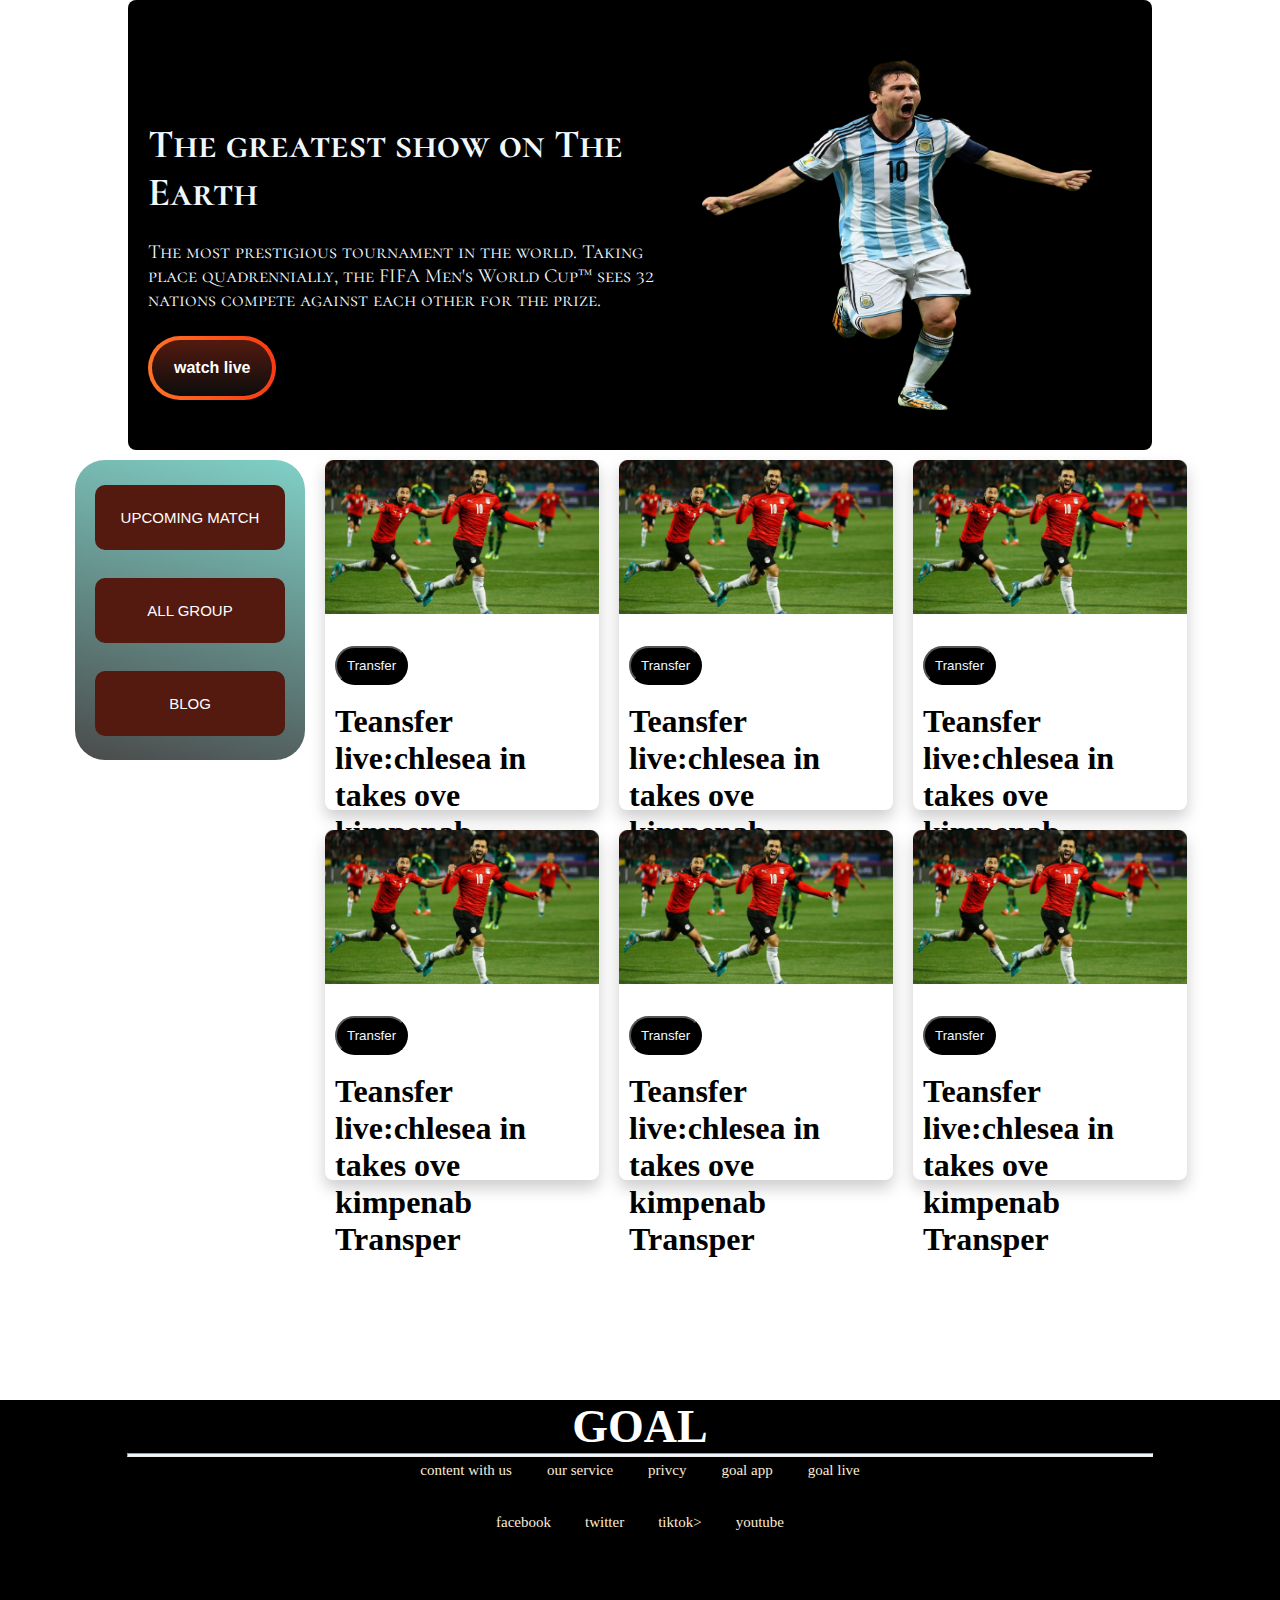
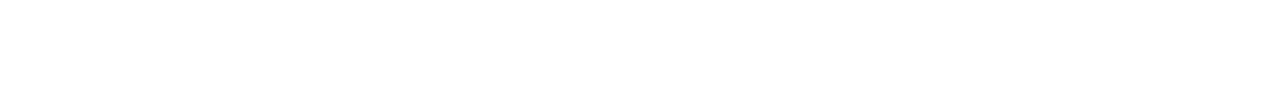
<file: assinment2/index.html>
<!DOCTYPE html>
<html lang="en">

<head>
    <meta charset="UTF-8">
    <meta http-equiv="X-UA-Compatible" content="IE=edge">
    <meta name="viewport" content="width=device-width, initial-scale=1.0">
    <title>World Cop</title>
    <link rel="stylesheet" href="mobile.css" media="screen and (max-width: 480px)">
    <link rel="stylesheet" href="tablat.css" media="screen and (max-width:992px)">
    <link rel="stylesheet" href="style2.css">
    <link rel="preconnect" href="https://fonts.googleapis.com">
    <link rel="preconnect" href="https://fonts.gstatic.com">
    <link
        href="https://fonts.googleapis.com/css2?family=Cormorant+SC:wght@300;400;500;600&family=Edu+VIC+WA+NT+Beginner&family=IBM+Plex+Serif:ital,wght@1,500&family=Ibarra+Real+Nova:ital@1&display=swap"
        rel="stylesheet">
    <link rel=" stylesheet" href="https://cdnjs.cloudflare.com/ajax/libs/font-awesome/6.1.1/css/all.min.css"
        integrity="sha512-KfkfwYDsLkIlwQp6LFnl8zNdLGxu9YAA1QvwINks4PhcElQSvqcyVLLD9aMhXd13uQjoXtEKNosOWaZqXgel0g=="
        crossorigin="anonymous" referrerpolicy="no-referrer" />
</head>

<body>

    <section class="full">

        <div class="latter">
            <h1>The greatest show on The Earth</h1><br>
            <p>The most prestigious tournament in the world. Taking place quadrennially, the FIFA Men's World Cup™ sees
                32 nations compete against each other for the prize.

            </p>
            <br><button class="world-cop">watch live <i class="fa-solid fa-angles-right"></i></button>

        </div>
        <div class="image">
            <img class="image" src="misse.png" alt="">
        </div>
    </section>



    <section class="section2">

        <div class="manu-body">


            <a class="btn" href="assist.html">Upcoming Match</a><br>
            <a class="btn" href="">All Group</a><br>
            <a class="btn" href="">Blog</a>




        </div><br><br>


        <div class="card-body">
            <div class="all-card">
                <div class="card">
                    <img class="pic" src="blogimage.png" alt=""><br>
                    <div class="transper">
                        <br><button class="blog-btn">Transfer</button><br><br>
                        <h1>Teansfer live:chlesea in takes ove kimpenab Transper</h1>

                    </div>

                </div>

            </div>
            <div class="all-card">
                <div class="card">
                    <img class="pic" src="blogimage.png" alt=""><br>
                    <div class="transper">
                        <br><button class="blog-btn">Transfer</button><br><br>
                        <h1>Teansfer live:chlesea in takes ove kimpenab Transper</h1>
                    </div>

                </div>

            </div>
            <div class="all-card">
                <div class="card">
                    <img class="pic" src="blogimage.png" alt=""><br>
                    <div class="transper">
                        <br><button class="blog-btn">Transfer</button><br><br>
                        <h1>Teansfer live:chlesea in takes ove kimpenab Transper</h1>
                    </div>

                </div>
            </div>
            <div class="all-card">
                <div class="card">
                    <img class="pic" src="blogimage.png" alt=""><br>
                    <div class="transper">
                        <br><button class="blog-btn">Transfer</button><br><br>
                        <h1>Teansfer live:chlesea in takes ove kimpenab Transper</h1>
                    </div>

                </div>
            </div>
            <div class="all-card">
                <div class="card">
                    <img class="pic" src="blogimage.png" alt=""><br>
                    <div class="transper">
                        <br><button class="blog-btn">Transfer</button><br><br>
                        <h1>Teansfer live:chlesea in takes ove kimpenab Transper</h1>
                    </div>

                </div>
            </div>
            <div class="all-card">
                <div class="card">
                    <img class="pic" src="blogimage.png" alt=""><br>
                    <div class="transper">
                        <br><button class="blog-btn">Transfer</button><br><br>
                        <h1>Teansfer live:chlesea in takes ove kimpenab Transper</h1>
                    </div>

                </div>
            </div>


        </div>
        </div>


    </section>

    <section class="section-3">
        <div class="footer">
            <div>
                <h1>GOAL</h1>
            </div>
        </div>
        <hr>

        <div class="footer-info">
            <a href="#">content with us</a>
            <a href="#"> our service</a>
            <a href="#"> privcy</a>
            <a href="#">goal app</a>
            <a href="#">goal live</a>
        </div><br>
        <div class="footer-link">
            <a href="#"> <i class="fa-brands fa-facebook"></i>facebook</a>
            <a href="#"> <i class="fa-brands fa-twitter"></i>twitter</a>
            <a href="#"><i class="fa-brands fa-tiktok"></i>tiktok></i></a>
            <a href="#"> <i class="fa-brands fa-youtube"></i>youtube</a>
        </div>
    </section>

</body>

</html>
</file>
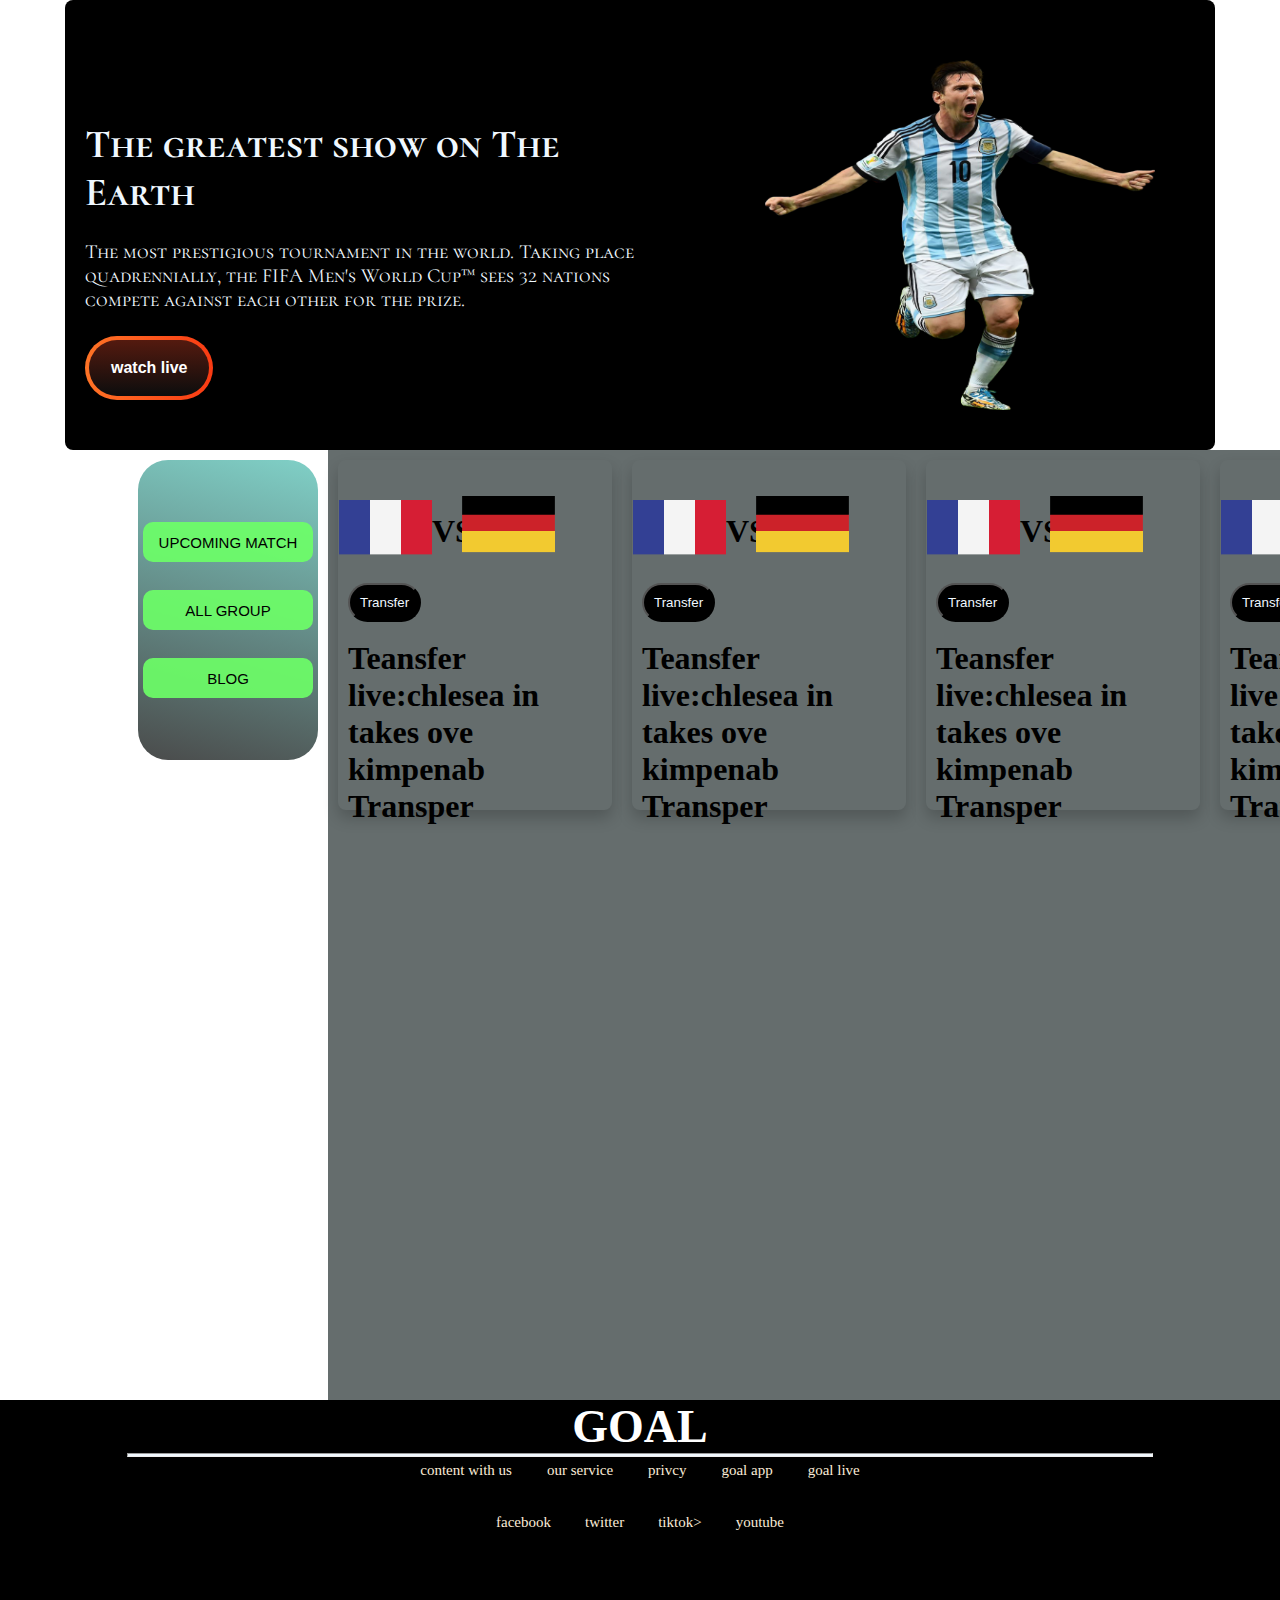
<file: assinment2/assist.html>
<!DOCTYPE html>
<html lang="en">

<head>
    <meta charset="UTF-8">
    <meta http-equiv="X-UA-Compatible" content="IE=edge">
    <meta name="viewport" content="width=device-width, initial-scale=1.0">
    <title>World Cop</title>
    <link rel="stylesheet" href="assist.css">
    <link rel="preconnect" href="https://fonts.googleapis.com">
    <link rel="preconnect" href="https://fonts.gstatic.com">
    <link
        href="https://fonts.googleapis.com/css2?family=Cormorant+SC:wght@300;400;500;600&family=Edu+VIC+WA+NT+Beginner&family=IBM+Plex+Serif:ital,wght@1,500&family=Ibarra+Real+Nova:ital@1&display=swap"
        rel="stylesheet">
    <link rel=" stylesheet" href="https://cdnjs.cloudflare.com/ajax/libs/font-awesome/6.1.1/css/all.min.css"
        integrity="sha512-KfkfwYDsLkIlwQp6LFnl8zNdLGxu9YAA1QvwINks4PhcElQSvqcyVLLD9aMhXd13uQjoXtEKNosOWaZqXgel0g=="
        crossorigin="anonymous" referrerpolicy="no-referrer" />
</head>

<body id="upcoming">

    <section class="full">

        <div class="latter">
            <h1>The greatest show on The Earth</h1><br>
            <p>The most prestigious tournament in the world. Taking place quadrennially, the FIFA Men's World Cup™ sees
                32 nations compete against each other for the prize.

            </p>
            <br><button class="world-cop">watch live <i class="fa-solid fa-angles-right"></i></button>

        </div>
        <div class="image">
            <img class="image" src="misse.png" alt="">
        </div>
    </section>



    <section class="section2">

        <div class="manu-body">


            <a class="btn" href="">Upcoming Match</a><br>
            <a class="btn" href="">All Group</a><br>
            <a class="btn" href="">Blog</a>




        </div><br><br>


        <div class="card-body">
            <div class="all-card">
                <div class="card">
                    <img class="pic" src="Flag.png" alt=""><br>
                    <h1 class="vs">VS</h1><br>
                    <img class="pic1" src="germany Flag.png" alt=""><br>
                    <div class="transper">
                        <br><button class="blog-btn">Transfer</button><br><br>
                        <h1>Teansfer live:chlesea in takes ove kimpenab Transper</h1>
                    </div>

                </div>

            </div>
        </div>

        <div class="card-body">
            <div class="all-card">
                <div class="card">
                    <img class="pic" src="Flag.png" alt=""><br>
                    <h1 class="vs">VS</h1><br>
                    <img class="pic1" src="germany Flag.png" alt=""><br>
                    <div class="transper">
                        <br><button class="blog-btn">Transfer</button><br><br>
                        <h1>Teansfer live:chlesea in takes ove kimpenab Transper</h1>
                    </div>

                </div>

            </div>
        </div>

        <div class="card-body">
            <div class="all-card">
                <div class="card">
                    <img class="pic" src="Flag.png" alt=""><br>
                    <h1 class="vs">VS</h1><br>
                    <img class="pic1" src="germany Flag.png" alt=""><br>
                    <div class="transper">
                        <br><button class="blog-btn">Transfer</button><br><br>
                        <h1>Teansfer live:chlesea in takes ove kimpenab Transper</h1>
                    </div>

                </div>

            </div>
        </div>

        <div class="card-body">
            <div class="all-card">
                <div class="card">
                    <img class="pic" src="Flag.png" alt=""><br>
                    <h1 class="vs">VS</h1><br>
                    <img class="pic1" src="germany Flag.png" alt=""><br>
                    <div class="transper">
                        <br><button class="blog-btn">Transfer</button><br><br>
                        <h1>Teansfer live:chlesea in takes ove kimpenab Transper</h1>
                    </div>

                </div>

            </div>
        </div>

        <div class="card-body">
            <div class="all-card">
                <div class="card">
                    <img class="pic" src="Flag.png" alt=""><br>
                    <h1 class="vs">VS</h1><br>
                    <img class="pic1" src="germany Flag.png" alt=""><br>
                    <div class="transper">
                        <br><button class="blog-btn">Transfer</button><br><br>
                        <h1>Teansfer live:chlesea in takes ove kimpenab Transper</h1>
                    </div>

                </div>

            </div>
        </div>

        <div class="card-body">
            <div class="all-card">
                <div class="card">
                    <img class="pic" src="Flag.png" alt=""><br>
                    <h1 class="vs">VS</h1><br>
                    <img class="pic1" src="germany Flag.png" alt=""><br>
                    <div class="transper">
                        <br><button class="blog-btn">Transfer</button><br><br>
                        <h1>Teansfer live:chlesea in takes ove kimpenab Transper</h1>
                    </div>

                </div>

            </div>
        </div>



    </section>

    <section class="section-3">
        <div class="footer">
            <div>
                <h1>GOAL</h1>
            </div>
        </div>
        <hr>

        <div class="footer-info">
            <a href="#">content with us</a>
            <a href="#"> our service</a>
            <a href="#"> privcy</a>
            <a href="#">goal app</a>
            <a href="#">goal live</a>
        </div><br>
        <div class="footer-link">
            <a href="#"> <i class="fa-brands fa-facebook"></i>facebook</a>
            <a href="#"> <i class="fa-brands fa-twitter"></i>twitter</a>
            <a href="#"><i class="fa-brands fa-tiktok"></i>tiktok></i></a>
            <a href="#"> <i class="fa-brands fa-youtube"></i>youtube</a>
        </div>
    </section>

</body>

</html>
</file>
<file: assinment2/mobile.css>
* {
    padding: 0px;
    margin: 0px;

}



.full {

    width: 430px;
    height: 650px;
    background-color: rgb(0, 0, 0);
    border-radius: 8px;
    margin: auto;
}

.latter {
    color: aliceblue;
    width: 65%;
    font-size: 20px;
    font-family: 'Cormorant SC', serif;
    text-align: center;
    padding-top: 35px;
    padding-left: 70px;
}

.image {
    width: 330px;
    height: 230px;
    padding-left: 35px;
    padding-top: 13px;
}



.world-cop {

    align-items: center;
    appearance: none;
    background-clip: padding-box;
    background-color: initial;
    background-image: none;
    border-style: none;
    box-sizing: border-box;
    color: #fff;
    cursor: pointer;
    display: inline-block;
    flex-direction: row;
    flex-shrink: 0;
    font-family: Eina01, sans-serif;
    font-size: 16px;
    font-weight: 800;
    justify-content: center;
    line-height: 24px;
    margin: 0;
    min-height: 64px;
    outline: none;
    overflow: visible;
    padding: 19px 26px;
    pointer-events: auto;
    position: relative;
    text-align: center;
    text-decoration: none;
    text-transform: none;
    user-select: none;
    -webkit-user-select: none;
    touch-action: manipulation;
    vertical-align: middle;
    width: auto;
    word-break: keep-all;
    z-index: 0;
}



.world-cop:before,
.world-cop:after {
    border-radius: 80px;
}

.world-cop:before {
    background-image: linear-gradient(92.83deg, #ff7426 0, #f93a13 100%);
    content: "";
    display: block;
    height: 100%;
    left: 0;
    overflow: hidden;
    position: absolute;
    top: 0;
    width: 100%;
    z-index: -2;
}

.world-cop:after {
    background-color: initial;
    background-image: linear-gradient(#541a0f 0, #0c0d0d 100%);
    bottom: 4px;
    content: "";
    display: block;
    left: 4px;
    overflow: hidden;
    position: absolute;
    right: 4px;
    top: 4px;
    transition: all 100ms ease-out;
    z-index: -1;
}

.world-cop:hover:not(:disabled):before {
    background: linear-gradient(92.83deg, rgb(255, 116, 38) 0%, rgb(249, 58, 19) 100%);
}

.world-cop:hover:not(:disabled):after {
    bottom: 0;
    left: 0;
    right: 0;
    top: 0;
    transition-timing-function: ease-in;
    opacity: 0;
}

.world-cop:active:not(:disabled) {
    color: #ccc;
}

.world-cop:active:not(:disabled):before {
    background-image: linear-gradient(0deg, rgba(0, 0, 0, .2), rgba(0, 0, 0, .2)), linear-gradient(92.83deg, #ff7426 0, #f93a13 100%);
}

.world-cop:active:not(:disabled):after {
    background-image: linear-gradient(#541a0f 0, #0c0d0d 100%);
    bottom: 4px;
    left: 4px;
    right: 4px;
    top: 4px;
}

.world-cop:disabled {
    cursor: default;
    opacity: .24;
    clear: both;
}

.section2 {
    width: 1150px;
    height: 1500px;
    background-color: rgb(137, 8, 8);
    border-radius: 8px;
    margin: auto;
    display: flex;




}




.manu-body {
    text-align: center;

    padding: 15px;


}

.manu-body .btn {
    background-color: #396857;

    border: 1px solid rgb(91, 243, 91);

    color: white;

    padding: 5px 10px;




    display: block;
    width: 150px;
    height: 30px;
    margin: auto;
    border-radius: 15px;


}

.card-body {

    padding: 10px;



}

.card {
    box-shadow: 0 8px 16px 0 rgba(0, 0, 0, 0.2);
    transition: 0.3s;
    width: 430px;
    height: 420px;

    margin: auto;
    border-radius: 8px;
    padding: 60px 0;



}

.pic {
    width: 430px;
    height: 200;
}

.card:hover {
    box-shadow: 8px 16px 36px 8px rgba(0, 0, 0, 0.2);
}



.transper {
    padding: 10px;
    margin: auto;
}

.blog-btn {
    background-color: black;
    color: aliceblue;
    padding: 10px;
    border-radius: 30px;

}




.section-3 {
    height: 200px;
    width: 100%;
    background-color: rgb(0, 0, 0);
}

.footer {
    margin: auto;
    font-size: 23px;
    text-align: center;
    color: #fff;
}

hr {
    padding: 5px solid;
    width: 80%;
    margin: auto;
    height: 1.8px;
    background-color: aliceblue;
}

.footer-info {
    text-align: center;
    font-size: 20px;


}

a {
    font-size: 15px;
    padding: 10px;
    color: antiquewhite;
    text-decoration: none;
    text-align: center;
    margin: 5px;

}

.footer-link {
    text-decoration: none;
    text-align: center;
    padding: 10px;
    margin: 5px;
}
</file>
<file: assinment2/tablat.css>
* {
    padding: 0px;
    margin: 0px;

}



.full {
    width: 800px;
    height: 450px;
    background-color: black;
    border-radius: 8px;
    margin: auto;
}

.latter {
    color: aliceblue;
    width: 50%;
    padding-top: 50px;
    display: inline-block;
    padding: 20px;
    padding-top: 120px;
    font-size: 20px;
    font-family: 'Cormorant SC', serif;


}

.image {
    width: 390px;
    height: 350px;
    float: right;
    padding: 30px;
}



.world-cop {

    align-items: center;
    appearance: none;
    background-clip: padding-box;
    background-color: initial;
    background-image: none;
    border-style: none;
    box-sizing: border-box;
    color: #fff;
    cursor: pointer;
    display: inline-block;
    flex-direction: row;
    flex-shrink: 0;
    font-family: Eina01, sans-serif;
    font-size: 16px;
    font-weight: 800;
    justify-content: center;
    line-height: 24px;
    margin: 0;
    min-height: 64px;
    outline: none;
    overflow: visible;
    padding: 19px 26px;
    pointer-events: auto;
    position: relative;
    text-align: center;
    text-decoration: none;
    text-transform: none;
    user-select: none;
    -webkit-user-select: none;
    touch-action: manipulation;
    vertical-align: middle;
    width: auto;
    word-break: keep-all;
    z-index: 0;
}



.world-cop:before,
.world-cop:after {
    border-radius: 80px;
}

.world-cop:before {
    background-image: linear-gradient(92.83deg, #ff7426 0, #f93a13 100%);
    content: "";
    display: block;
    height: 100%;
    left: 0;
    overflow: hidden;
    position: absolute;
    top: 0;
    width: 100%;
    z-index: -2;
}

.world-cop:after {
    background-color: initial;
    background-image: linear-gradient(#541a0f 0, #0c0d0d 100%);
    bottom: 4px;
    content: "";
    display: block;
    left: 4px;
    overflow: hidden;
    position: absolute;
    right: 4px;
    top: 4px;
    transition: all 100ms ease-out;
    z-index: -1;
}

.world-cop:hover:not(:disabled):before {
    background: linear-gradient(92.83deg, rgb(255, 116, 38) 0%, rgb(249, 58, 19) 100%);
}

.world-cop:hover:not(:disabled):after {
    bottom: 0;
    left: 0;
    right: 0;
    top: 0;
    transition-timing-function: ease-in;
    opacity: 0;
}

.world-cop:active:not(:disabled) {
    color: #ccc;
}

.world-cop:active:not(:disabled):before {
    background-image: linear-gradient(0deg, rgba(0, 0, 0, .2), rgba(0, 0, 0, .2)), linear-gradient(92.83deg, #ff7426 0, #f93a13 100%);
}

.world-cop:active:not(:disabled):after {
    background-image: linear-gradient(#541a0f 0, #0c0d0d 100%);
    bottom: 4px;
    left: 4px;
    right: 4px;
    top: 4px;
}

.world-cop:disabled {
    cursor: default;
    opacity: .24;
    clear: both;
}

.section2 {
    width: 600px;
    background-color: rgb(72, 255, 0);
    color: #f93a13;
    margin: auto;



}




.manu-body {
    text-align: center;
    margin: auto;


}

.manu-body .btn {
    background-color: #396857;

    border: 1px solid rgb(91, 243, 91);

    color: white;

    padding: 10px 24px;




    display: inline;
    gap: 20px;
    margin: auto;

}

.card-body {


    background-color: aqua;
    display: grid;
    grid-template-columns: repeat(2, 1fr);
}

.card {
    box-shadow: 0 8px 16px 0 rgba(0, 0, 0, 0.2);
    transition: 0.3s;
    width: 274px;
    height: 350px;
    float: left;
    margin: 10px;
    border-radius: 8px;

}

.pic {
    width: 274px;
    height: 120;
}



.section-3 {
    height: 200px;
    width: 800px;
    background-color: rgb(0, 0, 0);
}

.footer {
    margin: auto;
    font-size: 23px;
    text-align: center;
    color: #fff;
}

hr {
    padding: 5px solid;
    width: 80%;
    margin: auto;
    height: 1.8px;
    background-color: aliceblue;
}

.footer-info {
    text-align: center;
    font-size: 20px;


}

a {
    font-size: 15px;
    padding: 10px;
    color: antiquewhite;
    text-decoration: none;
    text-align: center;
    margin: 5px;

}

.footer-link {
    text-decoration: none;
    text-align: center;
    padding: 10px;
    margin: 5px;
}
</file>
<file: assinment2/style2.css>
* {
    padding: 0px;
    margin: 0px;
}

.full {
    width: 1024px;
    height: 450px;
    background-color: black;
    border-radius: 8px;
    margin: auto;
}

.latter {
    color: aliceblue;
    width: 50%;
    padding-top: 50px;
    display: inline-block;
    padding: 20px;
    padding-top: 120px;
    font-size: 20px;
    font-family: 'Cormorant SC', serif;


}

.image {
    width: 390px;
    height: 350px;
    float: right;
    padding: 30px;
}



/* CSS */
.world-cop {

    align-items: center;
    appearance: none;
    background-clip: padding-box;
    background-color: initial;
    background-image: none;
    border-style: none;
    box-sizing: border-box;
    color: #fff;
    cursor: pointer;
    display: inline-block;
    flex-direction: row;
    flex-shrink: 0;
    font-family: Eina01, sans-serif;
    font-size: 16px;
    font-weight: 800;
    justify-content: center;
    line-height: 24px;
    margin: 0;
    min-height: 64px;
    outline: none;
    overflow: visible;
    padding: 19px 26px;
    pointer-events: auto;
    position: relative;
    text-align: center;
    text-decoration: none;
    text-transform: none;
    user-select: none;
    -webkit-user-select: none;
    touch-action: manipulation;
    vertical-align: middle;
    width: auto;
    word-break: keep-all;
    z-index: 0;
}



.world-cop:before,
.world-cop:after {
    border-radius: 80px;
}

.world-cop:before {
    background-image: linear-gradient(92.83deg, #ff7426 0, #f93a13 100%);
    content: "";
    display: block;
    height: 100%;
    left: 0;
    overflow: hidden;
    position: absolute;
    top: 0;
    width: 100%;
    z-index: -2;
}

.world-cop:after {
    background-color: initial;
    background-image: linear-gradient(#541a0f 0, #0c0d0d 100%);
    bottom: 4px;
    content: "";
    display: block;
    left: 4px;
    overflow: hidden;
    position: absolute;
    right: 4px;
    top: 4px;
    transition: all 100ms ease-out;
    z-index: -1;
}

.world-cop:hover:not(:disabled):before {
    background: linear-gradient(92.83deg, rgb(255, 116, 38) 0%, rgb(249, 58, 19) 100%);
}

.world-cop:hover:not(:disabled):after {
    bottom: 0;
    left: 0;
    right: 0;
    top: 0;
    transition-timing-function: ease-in;
    opacity: 0;
}

.world-cop:active:not(:disabled) {
    color: #ccc;
}

.world-cop:active:not(:disabled):before {
    background-image: linear-gradient(0deg, rgba(0, 0, 0, .2), rgba(0, 0, 0, .2)), linear-gradient(92.83deg, #ff7426 0, #f93a13 100%);
}

.world-cop:active:not(:disabled):after {
    background-image: linear-gradient(#541a0f 0, #0c0d0d 100%);
    bottom: 4px;
    left: 4px;
    right: 4px;
    top: 4px;
}

.world-cop:disabled {
    cursor: default;
    opacity: .24;
}



.section2 {
    width: 1150px;
    height: 950px;
    background-color: rgb(255, 255, 255);
    border-radius: 8px;
    margin: auto;
    display: flex;


}

.manu-body {

    display: flex;
    flex: 1;
    flex-direction: column;
    justify-content: center;
    align-items: center;
    width: 250px;
    height: 300px;
    border-radius: 30px;

    background-image: linear-gradient(15deg, #4a4b4b 0%, #80d0c7 100%);
    text-align: center;
    margin: 10px;




}

.btn {


    position: relative;
    display: flex;


    text-decoration: none;
    background-color: #541a0f;
    color: #fff;
    border-radius: 10px;

    width: 170px;
    height: 45px;
    font-family: 'Poppins', 'Helvetica', sans-serif;
    text-transform: uppercase;
    justify-content: center;
    align-items: center;




}

.card {
    box-shadow: 0 8px 16px 0 rgba(0, 0, 0, 0.2);
    transition: 0.5s;
    width: 274px;
    height: 350px;
    float: left;
    margin: 10px;
    border-radius: 8px;

}

.pic {
    width: 274px;
    height: 120;
}

.card:hover {
    box-shadow: 8px 16px 36px 8px rgba(0, 0, 0, 0.2);
}

.container {
    padding: 2px 16px;
}

.transper {
    padding: 10px;
    margin: auto;
}

.blog-btn {
    background-color: black;
    color: aliceblue;
    padding: 10px;
    border-radius: 30px;

}

.card-body {
    width: 900px;
    height: 1250px;
    ;
}

.section-3 {
    height: 200px;
    width: 100%;
    background-color: rgb(0, 0, 0);
}

.footer {
    margin: auto;
    font-size: 23px;
    text-align: center;
    color: #fff;
}

hr {
    padding: 5px solid;
    width: 80%;
    margin: auto;
    height: 1.8px;
    background-color: aliceblue;
}

.footer-info {
    text-align: center;
    font-size: 20px;


}

a {
    font-size: 15px;
    padding: 10px;
    color: antiquewhite;
    text-decoration: none;
    text-align: center;
    margin: 5px;

}

.footer-link {
    text-decoration: none;
    text-align: center;
    padding: 10px;
    margin: 5px;
}
}
</file>
<file: assinment2/assist.css>
* {
    padding: 0px;
    margin: 0px;
}

.full {
    width: 1150px;
    height: 450px;
    background-color: black;
    border-radius: 8px;
    margin: auto;
}

.latter {
    color: aliceblue;
    width: 50%;
    padding-top: 50px;
    display: inline-block;
    padding: 20px;
    padding-top: 120px;
    font-size: 20px;
    font-family: 'Cormorant SC', serif;


}

.image {
    width: 390px;
    height: 350px;
    float: right;
    padding: 30px;
}



/* CSS */
.world-cop {

    align-items: center;
    appearance: none;
    background-clip: padding-box;
    background-color: initial;
    background-image: none;
    border-style: none;
    box-sizing: border-box;
    color: #fff;
    cursor: pointer;
    display: inline-block;
    flex-direction: row;
    flex-shrink: 0;
    font-family: Eina01, sans-serif;
    font-size: 16px;
    font-weight: 800;
    justify-content: center;
    line-height: 24px;
    margin: 0;
    min-height: 64px;
    outline: none;
    overflow: visible;
    padding: 19px 26px;
    pointer-events: auto;
    position: relative;
    text-align: center;
    text-decoration: none;
    text-transform: none;
    user-select: none;
    -webkit-user-select: none;
    touch-action: manipulation;
    vertical-align: middle;
    width: auto;
    word-break: keep-all;
    z-index: 0;
}



.world-cop:before,
.world-cop:after {
    border-radius: 80px;
}

.world-cop:before {
    background-image: linear-gradient(92.83deg, #ff7426 0, #f93a13 100%);
    content: "";
    display: block;
    height: 100%;
    left: 0;
    overflow: hidden;
    position: absolute;
    top: 0;
    width: 100%;
    z-index: -2;
}

.world-cop:after {
    background-color: initial;
    background-image: linear-gradient(#541a0f 0, #0c0d0d 100%);
    bottom: 4px;
    content: "";
    display: block;
    left: 4px;
    overflow: hidden;
    position: absolute;
    right: 4px;
    top: 4px;
    transition: all 100ms ease-out;
    z-index: -1;
}

.world-cop:hover:not(:disabled):before {
    background: linear-gradient(92.83deg, rgb(255, 116, 38) 0%, rgb(249, 58, 19) 100%);
}

.world-cop:hover:not(:disabled):after {
    bottom: 0;
    left: 0;
    right: 0;
    top: 0;
    transition-timing-function: ease-in;
    opacity: 0;
}

.world-cop:active:not(:disabled) {
    color: #ccc;
}

.world-cop:active:not(:disabled):before {
    background-image: linear-gradient(0deg, rgba(0, 0, 0, .2), rgba(0, 0, 0, .2)), linear-gradient(92.83deg, #ff7426 0, #f93a13 100%);
}

.world-cop:active:not(:disabled):after {
    background-image: linear-gradient(#541a0f 0, #0c0d0d 100%);
    bottom: 4px;
    left: 4px;
    right: 4px;
    top: 4px;
}

.world-cop:disabled {
    cursor: default;
    opacity: .24;
}



.section2 {
    width: 1024px;
    height: 950px;
    background-color: rgb(255, 255, 255);
    border-radius: 8px;
    margin: auto;
    display: flex;


}

.manu-body {

    display: flex;
    flex: 1;
    flex-direction: column;
    justify-content: center;
    align-items: center;
    width: 250px;
    height: 300px;
    border-radius: 30px;

    background-image: linear-gradient(15deg, #4a4b4b 0%, #80d0c7 100%);
    text-align: center;
    margin: 10px;




}

.btn {


    position: relative;
    display: flex;


    text-decoration: none;
    background-color: #6cff67e9;
    color: rgb(0, 0, 0);
    border-radius: 10px;

    width: 150px;
    height: 20px;
    font-family: 'Poppins', 'Helvetica', sans-serif;
    text-transform: uppercase;
    justify-content: center;
    align-items: center;




}



.card {
    box-shadow: 0 8px 16px 0 rgba(0, 0, 0, 0.2);
    transition: 0.3s;
    width: 274px;
    height: 350px;
    float: left;
    margin: 10px;
    border-radius: 8px;
}

.pic1 {
    padding-bottom: 30px;
    width: 115x;
    height: 120;
    float: left;

}

.vs {
    width: 30px;
    text-align: center;

    float: left;
    display: inline;
    margin: auto;
    padding-top: 35px;
}

.pic {
    width: 120x;
    height: 132;
    float: left;
    padding-top: 40px;

}

.card:hover {
    box-shadow: 8px 16px 36px 8px rgba(0, 0, 0, 0.2);
}

.container {
    padding: 2px 16px;
}

.transper {
    padding: 10px;
    margin: auto;
}

.blog-btn {
    background-color: black;
    color: aliceblue;
    padding: 10px;
    border-radius: 30px;

}

.card-body {


    background-color: rgb(101, 109, 109);
    display: grid;
    grid-template-columns: repeat(3, 1fr);
}

.section-3 {
    height: 200px;
    width: 100%;
    background-color: rgb(0, 0, 0);
}

.footer {
    margin: auto;
    font-size: 23px;
    text-align: center;
    color: #fff;
}

hr {
    padding: 5px solid;
    width: 80%;
    margin: auto;
    height: 1.8px;
    background-color: aliceblue;
}

.footer-info {
    text-align: center;
    font-size: 20px;


}

a {
    font-size: 15px;
    padding: 10px;
    color: antiquewhite;
    text-decoration: none;
    text-align: center;
    margin: 5px;

}

.footer-link {
    text-decoration: none;
    text-align: center;
    padding: 10px;
    margin: 5px;
}
</file>
